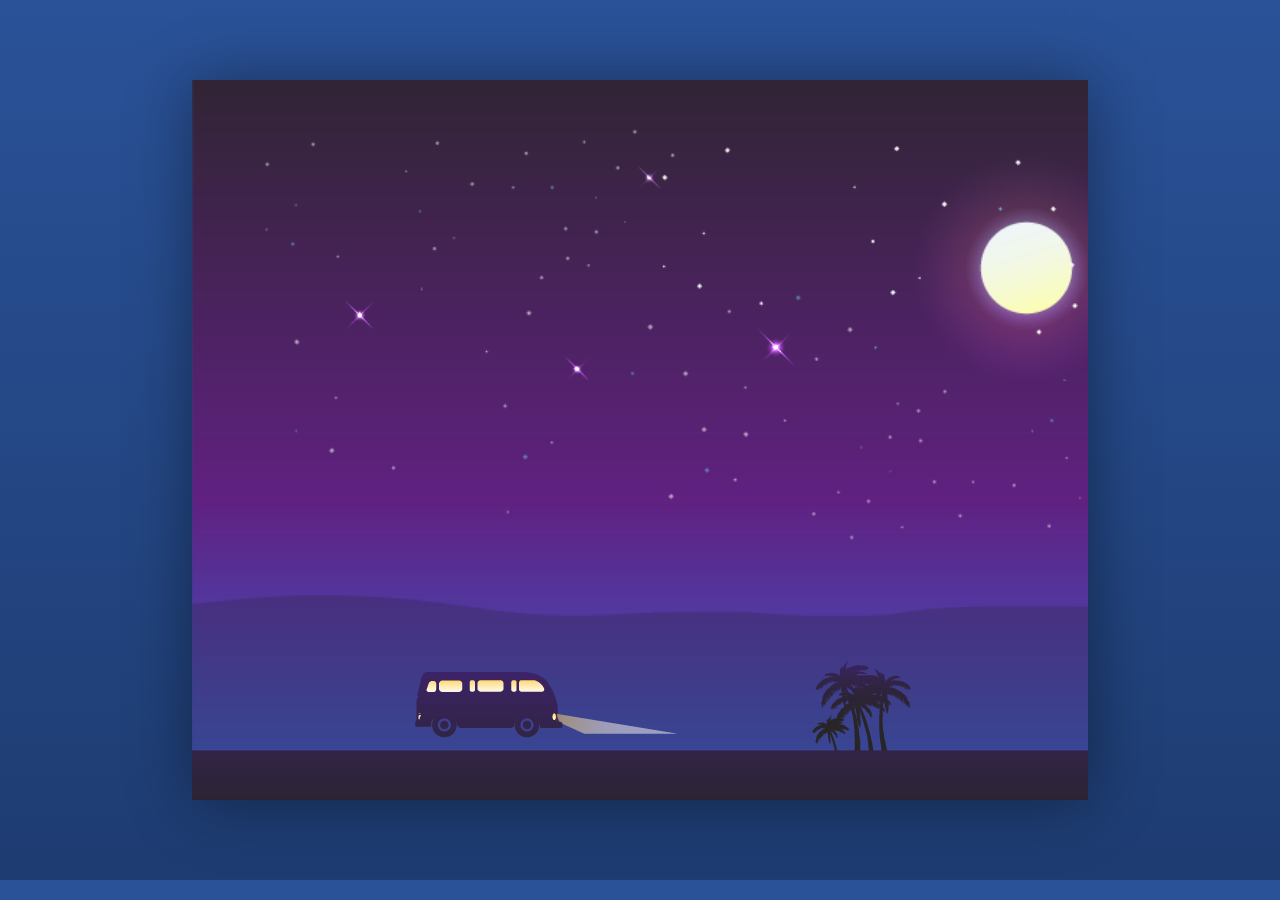
<file: index.html>
<!DOCTYPE html>
<html lang="en">

<head>
	<meta charset="UTF-8">
	<meta name="viewport" content="width=device-width, initial-scale=1.0">
	<link rel="stylesheet" type="text/css" href="css/Drive_car_style.css">
	<title>Drive Car</title>

</head>

<body>

	<div class="night">

		<div class="surface"></div>
		<div class="car">
			<img class="img" src="images/Img_06.png" alt="">
		</div>

	</div>
	<script src="https://code.jquery.com/jquery-3.6.0.min.js"></script>
	<script src="Magic.js"></script>
</body>

</html>
</file>
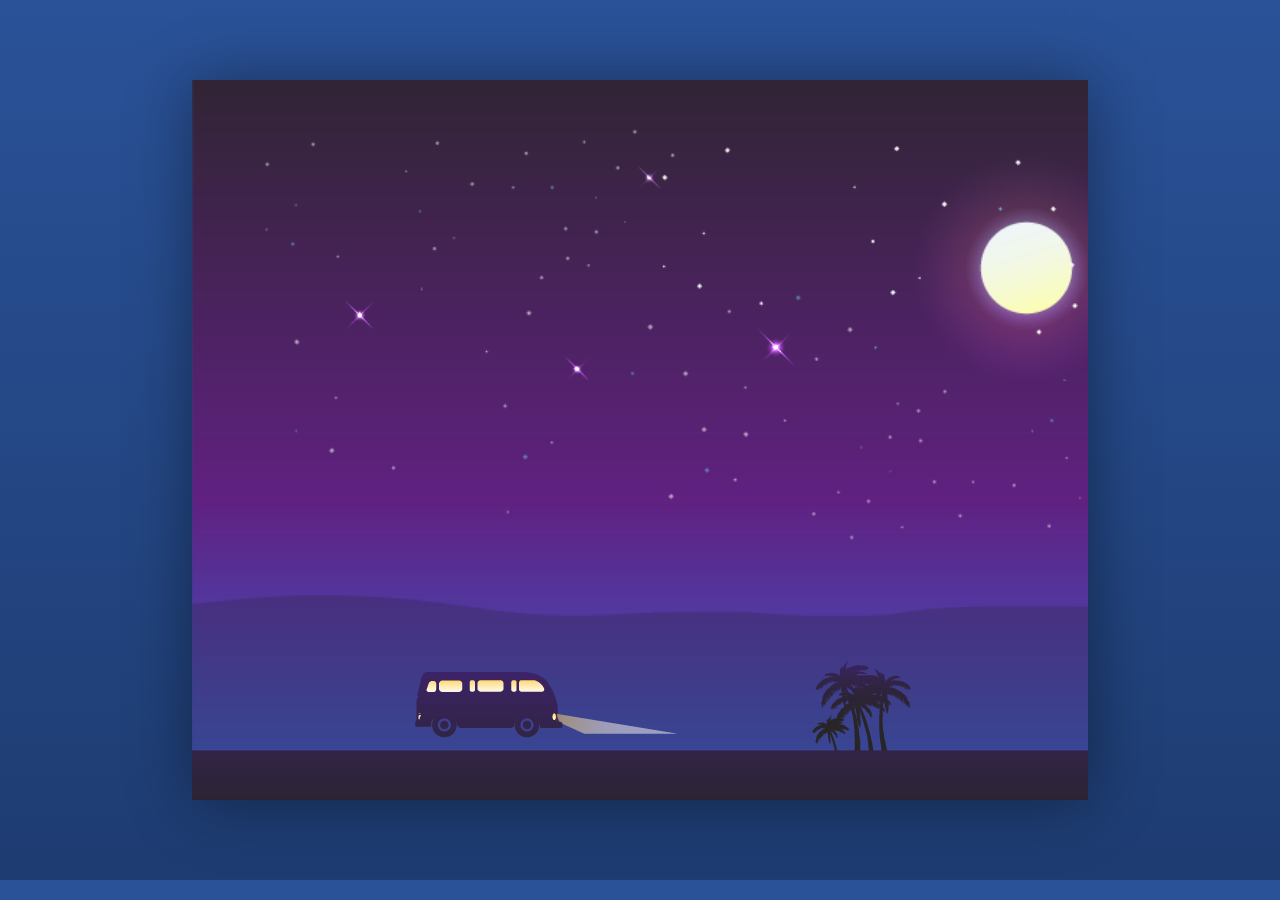
<file: Drive_car.html>
<!DOCTYPE html>
<html lang="en">

<head>
	<meta charset="UTF-8">
	<meta name="viewport" content="width=device-width, initial-scale=1.0">
	<link rel="stylesheet" type="text/css" href="css/Drive_car_style.css">
	<title>Drive Car</title>

</head>

<body>

	<div class="night">

		<div class="surface"></div>
		<div class="car">
			<img class="img" src="images/Img_06.png" alt="">
		</div>

	</div>
	<script src="https://code.jquery.com/jquery-3.6.0.min.js"></script>
	<script src="Magic.js"></script>
</body>

</html>
</file>
<file: css/Drive_car_style.css>
body{
	margin: 0;
	background-image: linear-gradient(to top, #1e3c72 0%, #1e3c72 1%, #2a5298 100%);
	overflow-y: hidden;

}
.night{
	height: 80vh;
	width: 70vw;
	margin: 5rem auto;
	background:url(../images/Img_1.png);
	background-size:cover;
	position: relative;
	box-shadow: 1px 2px 60px rgba(0,0,0,0.4);
	overflow-x: hidden;
}
.surface{
	height: 140px;
	width: 500%;
	background: url(../images/Img_02.png);
	display: block;
	position: absolute;
	bottom: 0%;
	left: 0%;
	background-repeat: repeat-x;
	
}
.car{
	position:absolute;
	bottom: 8%;
	left: 24%;
	

}

/*Animation */

@keyframes moveRight{
	100%{transform: translateX(-2950px)};
}
@keyframes suspension{
	100%{transform: translateY(-1px)};
	50%{
		transform: translateY(2px)
	};
	0%{
		transform: translateY(-1px);	
}
}
.moveRight{
	animation: moveRight 6s linear infinite;
}
.suspension{
	animation: suspension 1s linear infinite;
}
</file>
